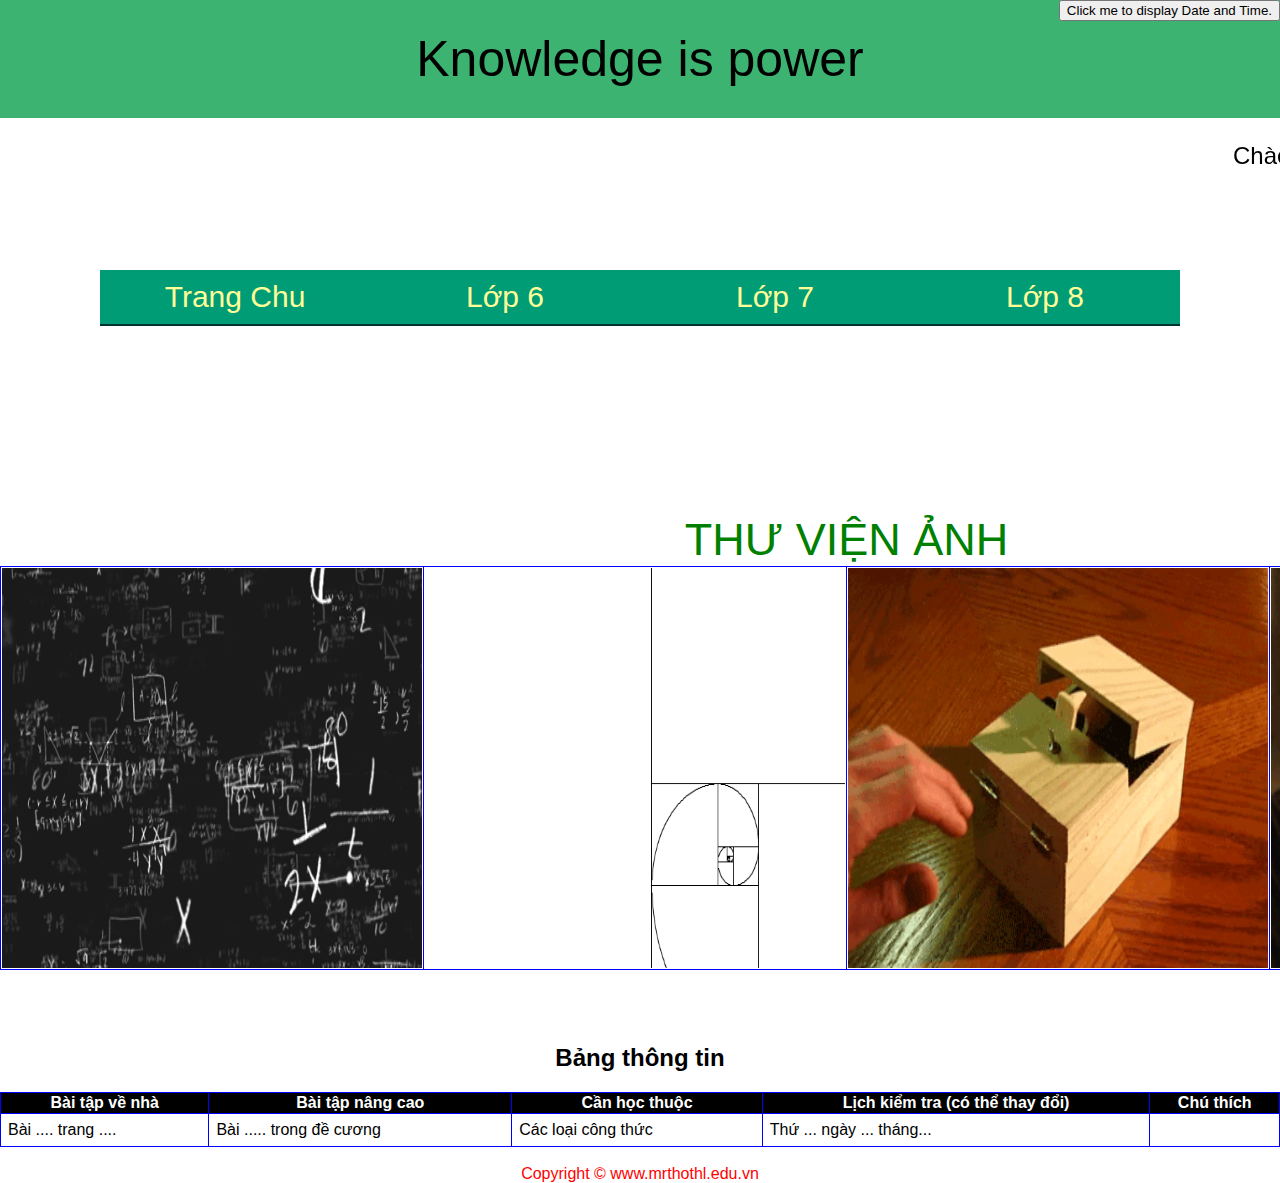
<file: index.html>
﻿
<button style="float:right"  type="button"
onclick="document.getElementById('demo').innerHTML = Date()"; >
Click me to display Date and Time.</button>
<p id="demo"></p>

<!DOCTYPE html>
<html>
	<head>
		<meta charset="UTF-8">
		<style>
			footer{
			text-align:center;
			}
			@-webkit-keyframes my {
				 0% { color: #F8CD0A; } 
				 50% { color: #fff;  } 
				 100% { color: #F8CD0A;  } 
			 }
			 @-moz-keyframes my { 
				 0% { color: #F8CD0A;  } 
				 50% { color: #fff;  }
				 100% { color: #F8CD0A;  } 
			 }
			 @-o-keyframes my { 
				 0% { color: #F8CD0A; } 
				 50% { color: #fff; } 
				 100% { color: #F8CD0A;  } 
			 }
			 @keyframes my { 
				 0% { color: #F8CD0A;  } 
				 50% { color: #fff;  }
				 100% { color: #F8CD0A;  } 
			 } 
			.cauchao{
				font-size:24px; <!-- kich thuoc chu -->
		         font-weight:bold; <!-- chu in dam -->
				 -webkit-animation: my 700ms infinite;
				 -moz-animation: my 700ms infinite; 
				 -o-animation: my 700ms infinite; 
				 animation: my 700ms infinite;
			}
			body{
				
				background-repeat : no-repeat;
				background-size: cover;
				background-opacity: 0.2;
			}
			
			table, th,td {
				border:1px solid blue;
				border-collapse:collapse;
				}
				td {
				padding: 7px;	
				}	
				th {
				text-align: center;
					}
				table#t01 th {
				background-color: black;
				color: white;
					}
				table#t01 tr:nth-child(odd) {
				background-color:#ff6347;
					}
			
			table#t02 {
			background-color:#f1f1c1;
				}
			header{
			text-align:center;
			background-color:MediumSeaGreen;
			padding: 30px;
			display: block;
			font-size:50px;
			}
			table#t03{
			border: 0px;
			float: center;
			}
		</style>
		<link rel="stylesheet" type="text/css" href="CSS/style.css">	
		<title> Trang chủ</title>
		<link rel="icon" href="./images/icon.png" text="images/png"/>
	</head>
		
	<header>
		Knowledge is power
	</header>
		<p class="cauchao">
		<marquee direction="left">Chào mừng các bạn đến với trang web học toán!</marquee>
	</p>
	<body>
	<nav>
		    <ul>
		        <li><a href="#">Trang Chu</a>
			<ul>
		                       <li><a href="#">Nhà khoa học nổi tiếng</a>
		                    	<ul>
		                        <li><a href="#">Albert Einstein</a></li>
		                        <li><a href="#">Nobel</a> </li>
		                        <li><a href="#">Gauss</a> </li>
		                    	</ul>
		                        </li>
		                        <li><a href="#">Câu chuyện toán học</a></li>
		                        <li><a href="#">Nhà khoa học Việt Nam</a></li>
                         	                        <li><a href="#">Lớp chủ nhiệm</a></li>
		              </ul>
		        </li>
		        <li><a href="#">Lớp 6</a>
			<ul>
		                       <li><a href="lop 6/toan 6.html">Nội dung Kiểm Tra 1T</a></li>
		                        <li><a href="#">SỐ HỌC</a></li>
		                        <li><a href="#">HÌNH HỌC</a></li>
                         	                        <li><a href="#">Đề kiểm tra</a></li>
		                 </ul>
		        </li>
		        <li><a href="#">Lớp 7</a>
		            <ul>
		                <li><a href="#">Nội dung kiểm tra 1T</a></li>
		                <li><a href="#">ĐẠI SỐ</a></li>
		                <li>
			            <a href="lop 7/hinhhoc.html">HÌNH HỌC</a>
	  			<ul>
		                        <li><a href="#">Cách chứng minh 2 đường thẳng song song</a></li>
		                        <li><a href="#">Hai góc so le trong?</a></li>
		                        <li><a href="#">Hai góc đồng vị?</a></li>
			      <li><a href="#">Hai góc trong cùng phía?</a></li>
		                        <li><a href="#">Hai góc đối đỉnh?</a></li>
		                   	 </ul>
			</li>
                         	                <li><a href="#">Đề kiểm tra</a></li>
		            </ul>
		        </li>
		<li><a href="#">Lớp 8</a>
		            <ul>
		                <li><a href="lop 8/toan 8.html">Bài tập rèn luyện</a> 
		                </li>
		            </ul>
		        </li>
		    </ul>
		</nav><br><br><br><br><br>
		<table style="width=100%";  id="t03";>
		<caption style="font-size:45px; color:green">THƯ VIỆN ẢNH</caption>
  			<tr>
    			<th width="420" height="400"><img src="images/bang.gif" width="420" height="400"></th>
    			<th width="420" scope="col"><img src="images/fibonacci.gif" width="420" height="400"></th>
    			<th width="420" scope="col"><img src="images/hop.gif" width="420" height="400"></th>
    			<th width="420" scope="col"><img src="images/launuocmat.gif" width="420" height="400"></th>
  			</tr>
		</table>
<br><br><br>

		<table style="width:100%"; id="t01";>
		<caption><h2>Bảng thông tin</h3></caption>
		  	<tr style="color:white";>
		    		<th>Bài tập về nhà</th>
		    		<th>Bài tập nâng cao</th> 
		   		<th>Cần học thuộc</th>
				<th>Lịch kiểm tra (có thể thay đổi)</th>
		    		<th>Chú thích</th>
		  	</tr>
		  	<tr>
		    		<td>Bài .... trang ....</td>
		    		<td>Bài ..... trong đề cương</td>
		    		<td>Các loại công thức</td>
				<td>Thứ ... ngày ... tháng...</td>
				<td>  </td>
		 	 </tr>
		</table><br>

	<footer style="color:red">Copyright &copy  www.mrthothl.edu.vn</footer>
	</body>
</htm
</file>
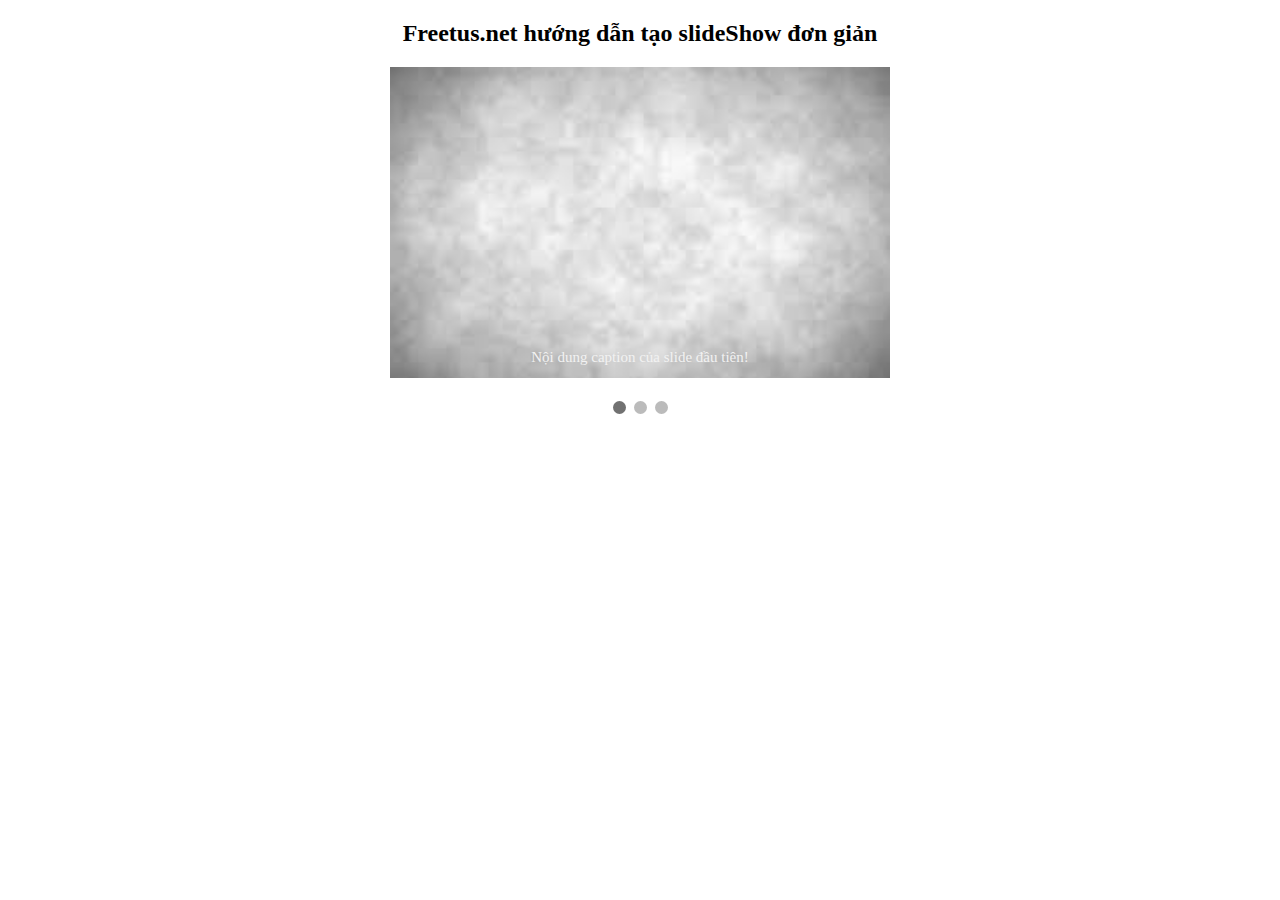
<file: chaythu/index.html>
﻿<!DOCTYPE html>
<html>
    <head>
        <meta charset="utf-8">
    </head>
	<style>
* {
  box-sizing:border-box
}
h2 {
  text-align: center;
}
/* Slideshow container */
.slideshow-container {
  max-width: 500px;
  position: relative;
  margin: auto;
}
/* Ẩn các slider */
.mySlides {
    display: none;
}
/* Định dạng nội dung Caption */
.text {
  color: #f2f2f2;
  font-size: 15px;
  padding: 8px 12px;
  position: absolute;
  bottom: 8px;
  width: 100%;
  text-align: center;
}
 
/* định dạng các chấm chuyển đổi các slide */
.dot {
  cursor:pointer;
  height: 13px;
  width: 13px;
  margin: 0 2px;
  background-color: #bbb;
  border-radius: 50%;
  display: inline-block;
  transition: background-color 0.6s ease;
}
/* khi được hover, active đổi màu nền */
.active, .dot:hover {
  background-color: #717171;
}
 
/* Thêm hiệu ứng khi chuyển đổi các slide */
.fade {
  -webkit-animation-name: fade;
  -webkit-animation-duration: 3s;
  animation-name: fade;
  animation-duration: 3s;
}
 
@-webkit-keyframes fade {
  from {opacity: .4} 
  to {opacity: 1}
}
 
@keyframes fade {
  from {opacity: .4} 
  to {opacity: 1}
}
	</style>
    <body> 
      <div class="slideshow-container">
        <h2>Freetus.net hướng dẫn tạo slideShow đơn giản</h2>
        <div class="mySlides fade">
          <img src="images/trangden4.jpg" style="width:100%">
          <div class="text">Nội dung caption của slide đầu tiên!</div>
        </div>

        <div class="mySlides fade">
          <img src="images/truongthl.jpg" style="width:100%">
          <div class="text">Nội dung caption của slide thứ 2!</div>
        </div>

        <div class="mySlides fade">
          <img src="images/xeHD.jpg" style="width:100%">
          <div class="text">Nội dung caption của slide thứ 3!</div>
        </div>
      </div>
      <br>

      <div style="text-align:center">
        <span class="dot" onclick="currentSlide(0)"></span> 
        <span class="dot" onclick="currentSlide(1)"></span> 
        <span class="dot" onclick="currentSlide(2)"></span> 
      </div>  
<script>
  //khai báo biến slideIndex đại diện cho slide hiện tại
  var slideIndex;
  // KHai bào hàm hiển thị slide
  function showSlides() {
      var i;
      var slides = document.getElementsByClassName("mySlides");
      var dots = document.getElementsByClassName("dot");
      for (i = 0; i < slides.length; i++) {
         slides[i].style.display = "none";  
      }
      for (i = 0; i < dots.length; i++) {
          dots[i].className = dots[i].className.replace(" active", "");
      }
 
      slides[slideIndex].style.display = "block";  
      dots[slideIndex].className += " active";
      //chuyển đến slide tiếp theo
      slideIndex++;
      //nếu đang ở slide cuối cùng thì chuyển về slide đầu
      if (slideIndex > slides.length - 1) {
        slideIndex = 0
      }    
      //tự động chuyển đổi slide sau 5s
      setTimeout(showSlides, 5000);
  }
  //mặc định hiển thị slide đầu tiên 
  showSlides(slideIndex = 0);
 
 
  function currentSlide(n) {
    showSlides(slideIndex = n);
  }
</script>
    </body>
</html>
</file>
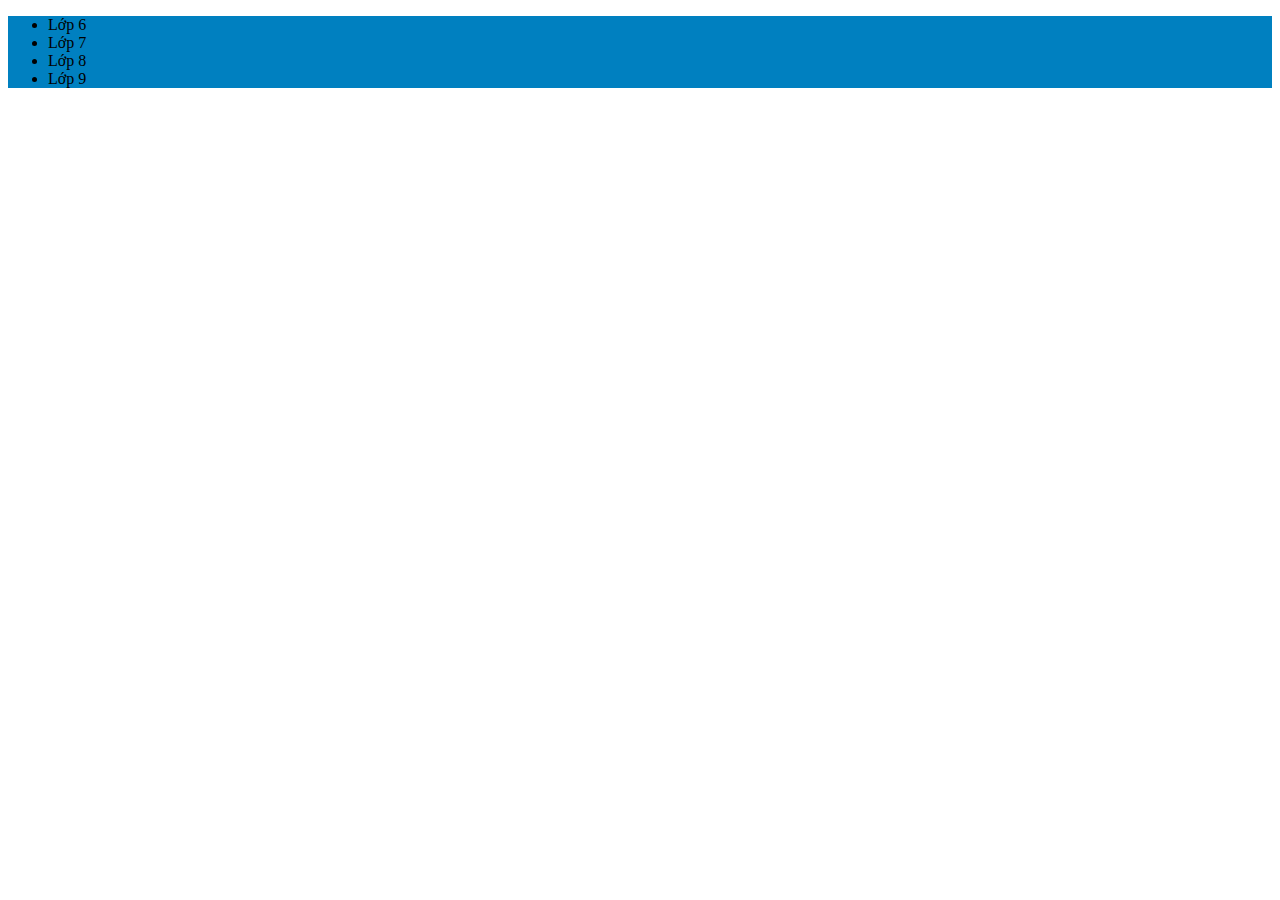
<file: thumenu.html>
<!doctype html>
<html>
<head>
    <meta charset="utf-8">
    <title>Untitled Document</title>
    <style>
		.menu{
        background-color: #0080C0;
    }
 
    .menu>li{
        float: left;
        margin-right: 15px;
    }
     
    .menu>li>a{
        text-transform: uppercase;
        color: #fff;
    }
 
    .menu li{
        position: relative;
    }
 
    .menu li a{
        padding: 10px;
        line-height: 20px;
        display: inline-block;
    }
 
    .menu .sub-menu{
        display: none;
        position: absolute;
        top: 0;
        left: 100%;
        width: 200px;
        background-color: #eee;
        padding: 5px 20px;
    }
     
    .menu li:hover>.sub-menu{
        display: block;
    }
 
    .menu>li>.sub-menu{
        top: 40px;
        left: 0;
    }
		
	</style>
</head>

<body>
	<div class="menu">
        <ul>
          <li>Lớp 6</li>
            <ul class="sub-menu">
                <li> Bài tập cơ bản </li>
                <li> Bài tập nâng cao </li>
                <li> Bài tập mẫu </li>
                <li> Đề kiểm tra </li>
            </ul>
          <li>Lớp 7</li>
            <ul class="sub-menu">
                <li> Bài tập cơ bản </li>
                <li> Bài tập nâng cao </li>
                <li> Bài tập mẫu </li>
                <li> Đề kiểm tra </li>
            </ul>
          <li>Lớp 8</li>
            <ul class="sub-menu">
                <li> Bài tập cơ bản </li>
                <li> Bài tập nâng cao </li>
                <li> Bài tập mẫu </li>
                <li> Đề kiểm tra </li>
            </ul>
          <li>Lớp 9</li>
            <ul class="sub-menu">
                <li> Bài tập cơ bản </li>
                <li> Bài tập nâng cao </li>
                <li> Bài tập mẫu </li>
                <li> Đề kiểm tra </li>
            </ul>
        </ul>
     </div>
</body>
</html>
</file>
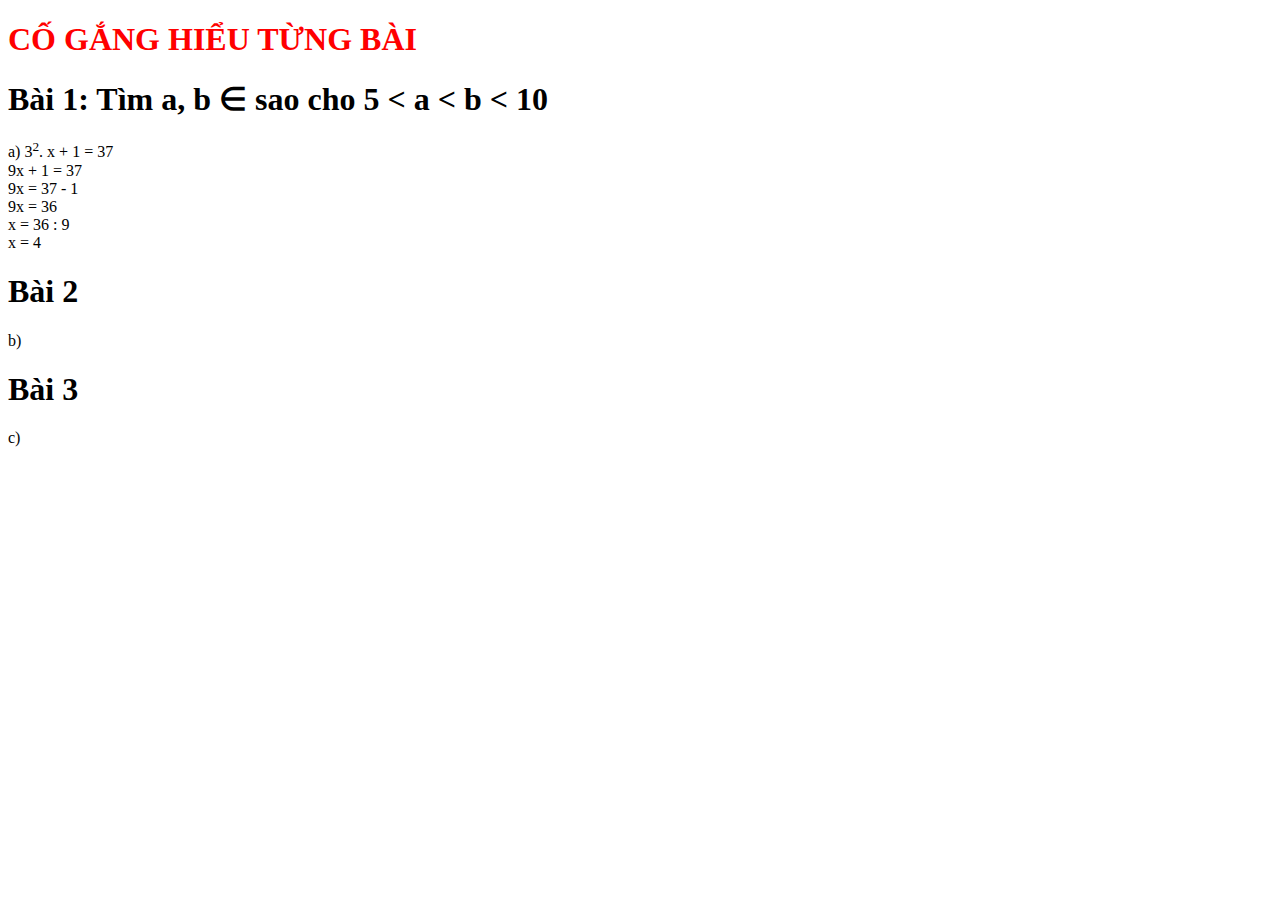
<file: BaiTap/Bai tap kho mot sao.html>
﻿
<!DOCTYPE html>
<html>
<body>
<h1 style="color:red">CỐ GẮNG HIỂU TỪNG BÀI</h1>
<h1>Bài 1: Tìm a, b &isin; sao cho 5 < a < b < 10 </h1>
<p>
a) 3<sup>2</sup>. x + 1 = 37<br>
9x + 1 = 37<br>
9x = 37 - 1<br>
9x = 36<br>
x = 36 : 9<br>
x = 4
</p>

<h1>Bài 2</h1>
<p>
b) 

<h1>Bài 3</h1>
<p>
c) 
</p>
</p><br>
</body>
</html>
</file>
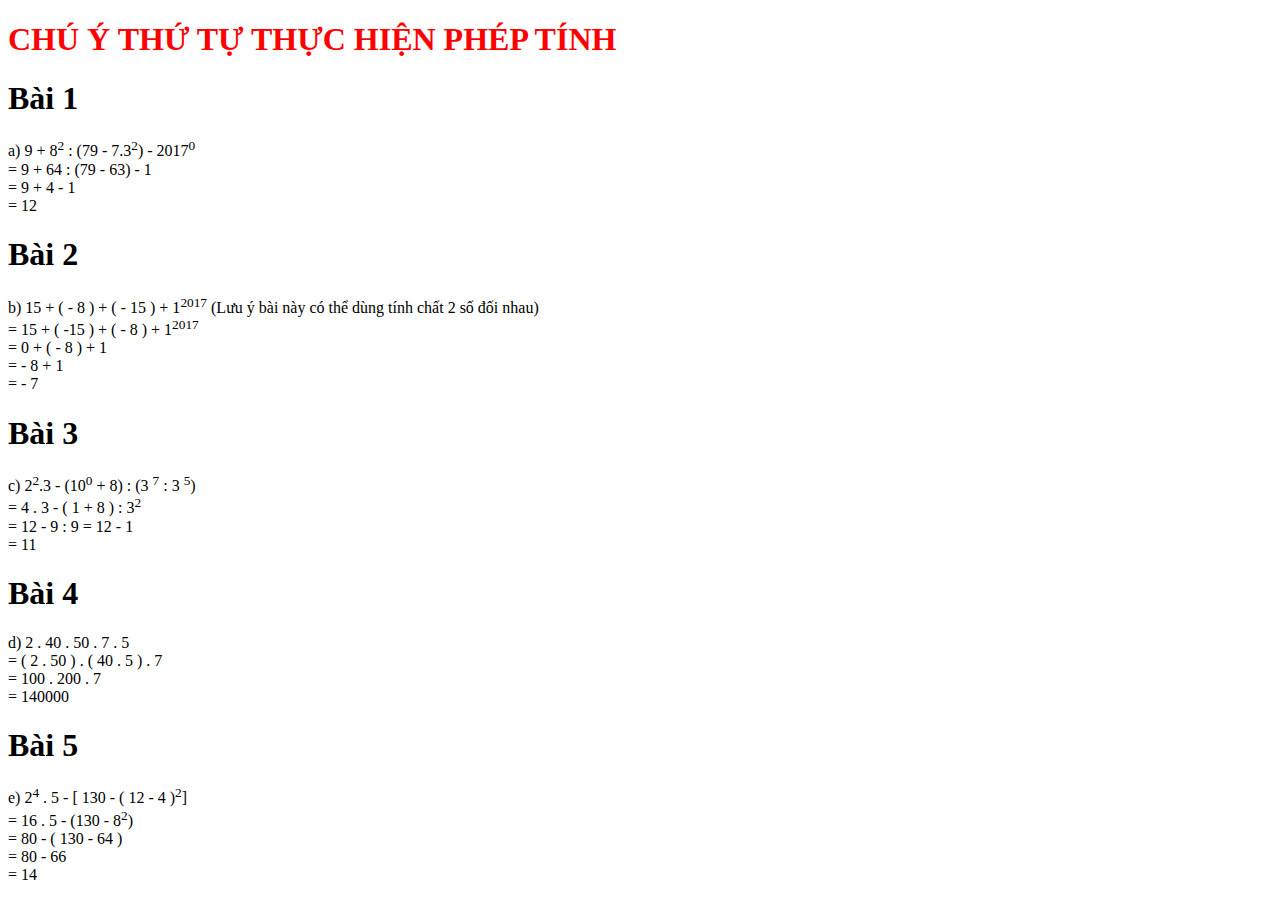
<file: BaiTap/Bai tap mau ve thuc hien tinh.html>
﻿
<!DOCTYPE html>
<html>
<body>
<h1 style="color:red">CHÚ Ý THỨ TỰ THỰC HIỆN PHÉP TÍNH</h1>
<h1>Bài 1</h1>
<p>
a) 9 + 8<sup>2</sup> : (79 - 7.3<sup>2</sup>) - 2017<sup>0</sup><br>
= 9 + 64 : (79 - 63) - 1<br>
= 9 + 4 - 1<br>
= 12
</p>

<h1>Bài 2</h1>
<p>
b) 15 + ( - 8 ) + ( - 15 ) + 1<sup>2017</sup>  (Lưu ý bài này có thể dùng tính chất 2 số đối nhau)<br>
= 15 + ( -15 ) + ( - 8 ) + 1<sup>2017</sup><br>
= 0 + ( - 8 ) + 1<br>
= - 8 + 1<br>
= - 7
</p>

<h1>Bài 3</h1>
<p>
c) 2<sup>2</sup>.3 - (10<sup>0</sup> + 8) : (3 <sup>7</sup> : 3 <sup>5</sup>)<br>
= 4 . 3 - ( 1 + 8 ) : 3<sup>2</sup><br>
= 12 - 9 : 9
= 12 - 1<br>
= 11
</p>

<h1>Bài 4</h1>
<p>
d) 2 . 40 . 50 . 7 . 5<br>
= ( 2 . 50 ) . ( 40 . 5 ) . 7<br>
= 100 . 200 . 7<br>
= 140000
</p>

<h1>Bài 5</h1>
<p>
e) 2<sup>4</sup> . 5 - [ 130 - ( 12 - 4 )<sup>2</sup>]<br>
= 16 . 5 - (130 - 8<sup>2</sup>)<br>
= 80 - ( 130 - 64 )<br>
= 80 - 66<br>
= 14 
</p>
</body>
</html>
</file>
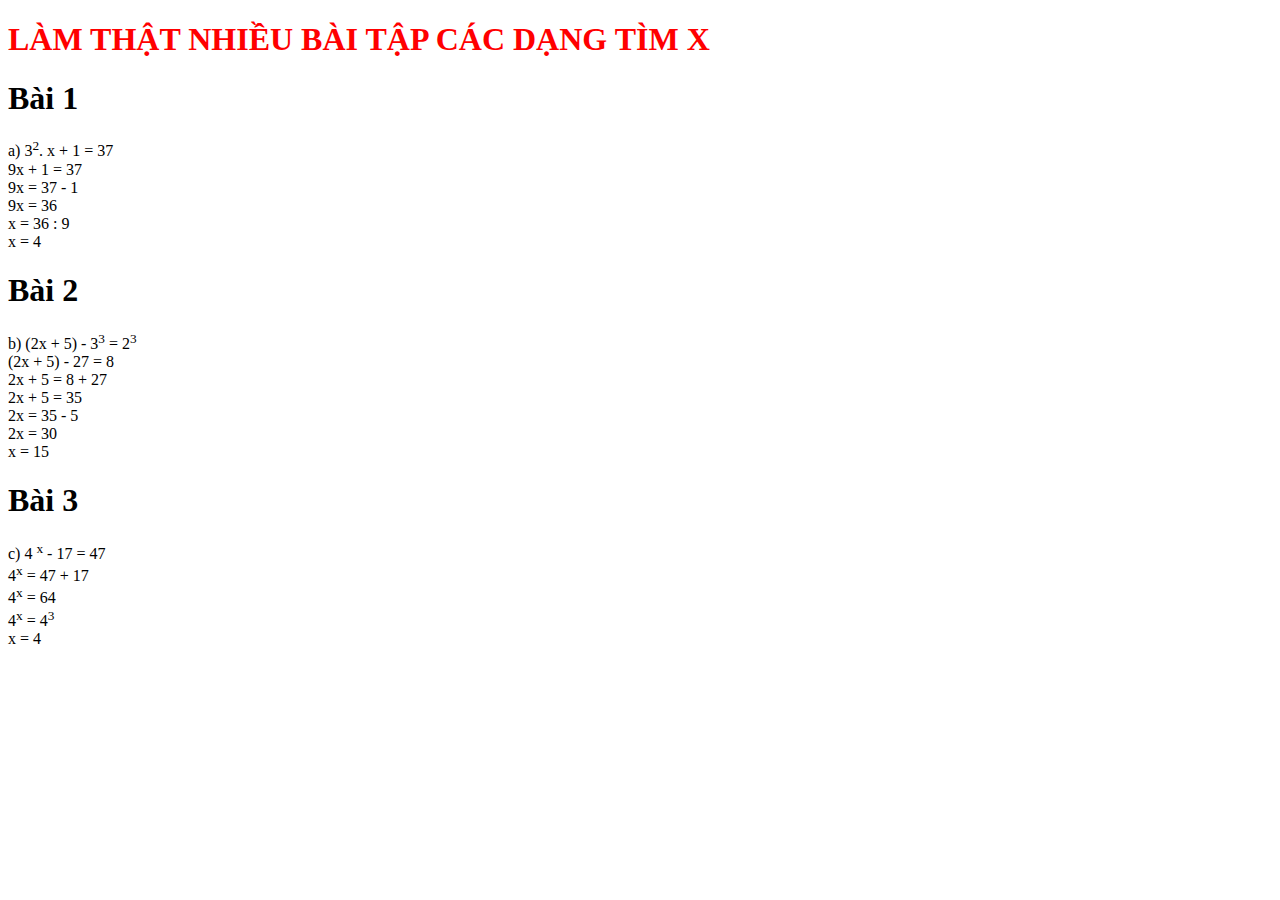
<file: BaiTap/Bai tap mau ve tim x.html>
﻿
<!DOCTYPE html>
<html>
<body>
<h1 style="color:red">LÀM THẬT NHIỀU BÀI TẬP CÁC DẠNG TÌM X</h1>
<h1>Bài 1</h1>
<p>
a) 3<sup>2</sup>. x + 1 = 37<br>
9x + 1 = 37<br>
9x = 37 - 1<br>
9x = 36<br>
x = 36 : 9<br>
x = 4
</p>

<h1>Bài 2</h1>
<p>
b) (2x + 5) - 3<sup>3</sup> = 2<sup>3</sup> <br>
(2x + 5) - 27 = 8<br>
2x + 5 = 8 + 27<br>
2x + 5 = 35<br>
2x = 35 - 5<br>
2x = 30<br>
x = 15

<h1>Bài 3</h1>
<p>
c) 4 <sup>x</sup> - 17 = 47<br>
4<sup>x</sup> = 47 + 17<br>
4<sup>x</sup> = 64<br>
4<sup>x</sup> = 4<sup>3</sup><br>
x = 4
</p>
</p><br>
</body>
</html>
</file>
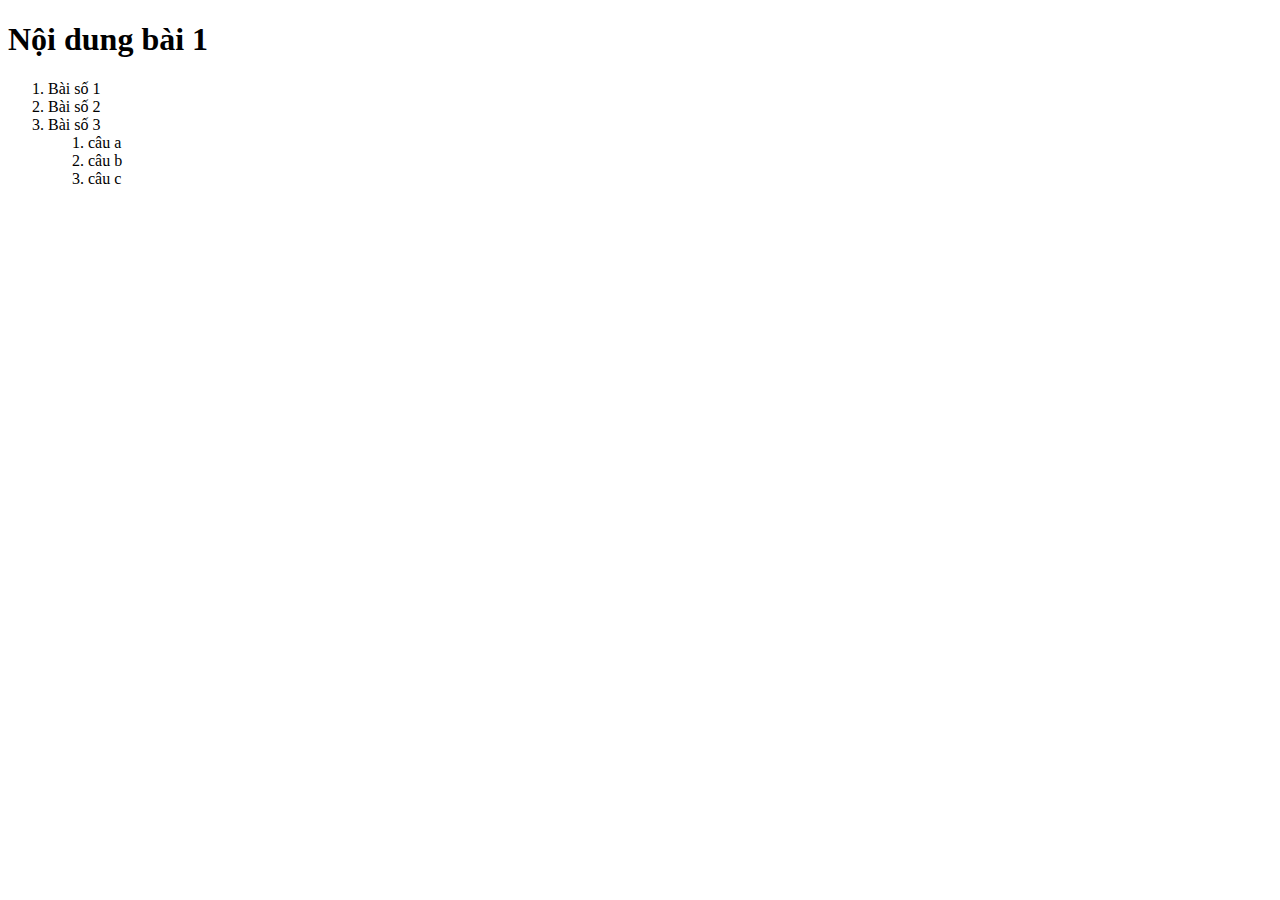
<file: BaiTap/Baitap1.html>
<!DOCTYPE html>
<html>
<body>
<h1>Nội dung bài 1</h1>
<ol>
  <li>
    Bài số 1
  </li>
  <li>
    Bài số 2
  </li>
  <li>
    Bài số 3
    <ol>
      <li>
        câu a
      </li>
      <li>
        câu b
      </li>
      <li>
        câu c
      </li>
    </ol>
  </li>
</ol>
</body>
</html>
</file>
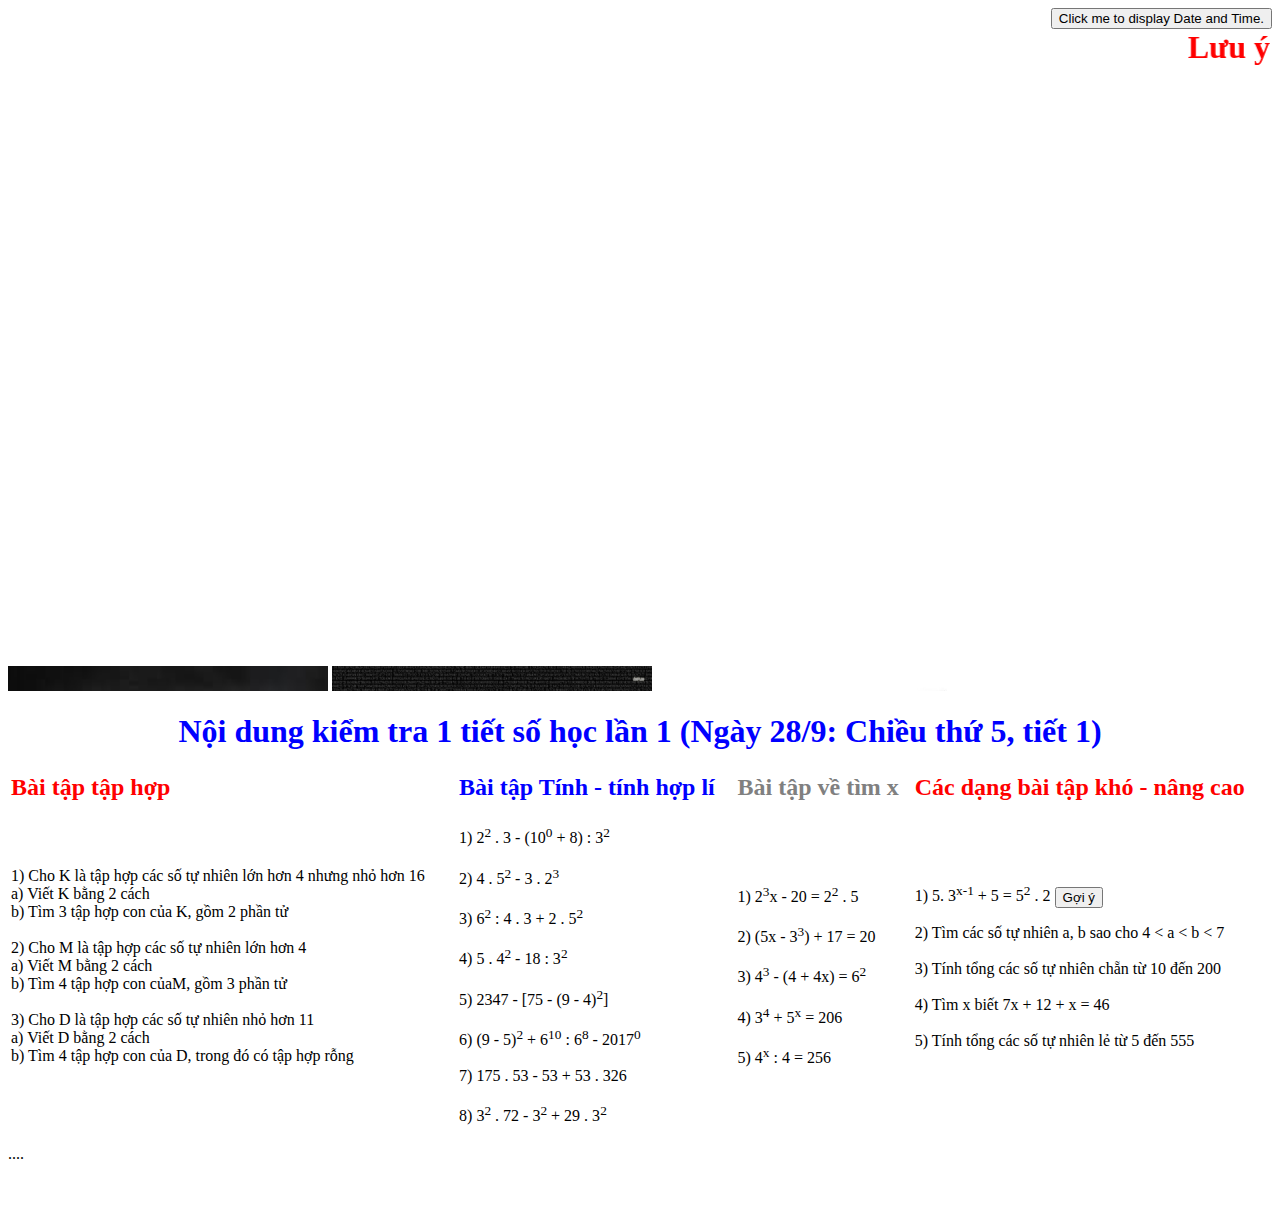
<file: lop 6/toan 6.html>
﻿<button style="float:right"  type="button"
onclick="document.getElementById('demo').innerHTML = Date()"; >
Click me to display Date and Time.</button>
<p id="demo"></p>

<h1 style="color:red"><marquee onmouseover="this.stop()" onmouseout="this.start()" scrollamount="10" loop="50">Lưu ý thứ tự thực hiện phép tính</marquee></h1>


<marquee id="marq" scrollamount="3" direction="up" loop="50" scrolldelay="0" onmouseover="this.stop()" onmouseout="this.start()">

<a href="Link"><img src="images/nen6.jpg" title="Bạn nhận ra ai đây?" width="320" height="300"/> </a>

<a href="Link"><img src="images/MathHD2.png" title="Số Pi" width="320" height="300"/> </a>

<a href="Link"><img src="images/anhlop.jpg" title="Lớp 6A4" width="320" height="300"/> </a>

<a href="Link"><img src="images/avatar.jpg" title="Who is this?" width="320" height="300"/> </a>
</marquee>

<html>
<head>
</head>
<title>Toán 6</title>
	<style>
	
		body{
		
		background-repeat : no-repeat;
		background-size: cover;
		background-opacity: 0.2;
		}
	th{
	text-align: left;
	}
	</style>
<body>
	<table style="width:100%">
<caption><h1 style="color:blue">Nội dung kiểm tra 1 tiết số học lần 1 (Ngày 28/9: Chiều thứ 5, tiết 1)</h1></caption>
		<tr>
		    <th><h2 style="color: red">Bài tập tập hợp</h2></th>
		    <th><h2 style="color:blue">Bài tập Tính - tính hợp lí</h2></th> 
		    <th><h2 style="color: gray">Bài tập về tìm x</h2></th>
		    <th><h2 style="color:red">Các dạng bài tập khó - nâng cao</h2></th>
		  </tr>
	<td>
		<p>
		1) Cho K là tập hợp các số tự nhiên lớn hơn 4 nhưng nhỏ hơn 16<br>
		a) Viết K bằng 2 cách<br>
		b) Tìm 3 tập hợp con của K, gồm 2 phần tử<br><br>

		2) Cho M là tập hợp các số tự nhiên lớn hơn 4 <br>
		a) Viết M bằng 2 cách<br>
		b) Tìm 4 tập hợp con củaM, gồm 3 phần tử<br><br>

		3) Cho D là tập hợp các số tự nhiên nhỏ hơn 11 <br>
		a) Viết D bằng 2 cách<br>
		b) Tìm 4 tập hợp con của D, trong đó có tập hợp rỗng<br><br>
		</p>
	</td>
	<td>
		<p>
		1) 2<sup>2</sup> . 3 - (10<sup>0</sup> + 8) : 3<sup>2</sup><br><br>
		2) 4 . 5<sup>2</sup> - 3 . 2<sup>3</sup><br><br>
		3) 6<sup>2</sup> : 4 . 3 + 2 . 5<sup>2</sup><br><br>
		4) 5 . 4<sup>2</sup> - 18 : 3<sup>2</sup><br><br>
		5) 2347 - [75 - (9 - 4)<sup>2</sup>]<br><br>
		6) (9 - 5)<sup>2</sup> + 6<sup>10</sup> : 6<sup>8</sup> - 2017<sup>0</sup><br><br>
		7) 175 . 53 - 53 + 53 . 326<br><br>
		8) 3<sup>2</sup> . 72 - 3<sup>2</sup> + 29 . 3<sup>2</sup><br>
		</p>
	</td>
	<td>
		<p>
		1) 2<sup>3</sup>x - 20 = 2<sup>2</sup> . 5<br><br>
		2) (5x - 3<sup>3</sup>) + 17 = 20<br><br>
		3) 4<sup>3</sup> - (4 + 4x) = 6<sup>2</sup> <br><br>
		4) 3<sup>4</sup> + 5<sup>x</sup> = 206<br><br>
		5) 4<sup>x</sup> : 4 = 256<br>
		</p>
		</td>
	<td>
		<p>
		1) 5. 3<sup>x-1</sup> + 5 = 5<sup>2</sup> . 2
	<button type="button" onclick= "cau16()">Gợi ý</button>
	<p id="cau16"></p>
	<script>
function cau16(){
	document.getElementById("cau16").innerHTML="Tìm cách đưa về 3<sup>x-1</sup> = ... ";
}
	</script>
		2) Tìm các số tự nhiên a, b sao cho 4 < a < b < 7<br><br>
		3) Tính tổng các số tự nhiên chẵn từ 10 đến 200<br><br>
		4) Tìm x biết 7x + 12 + x = 46<br><br> 
		5) Tính tổng các số tự nhiên lẻ từ 5 đến 555<br><br>
		</p>
	</td>
	</tr>
</table>
<p>....</p>
<audio autoplay >
<source src="media/YesterdayOnceMore.mp3" type="audio/mp3">
</audio>
<p>&nbsp;</p>
</body>
</html>
</file>
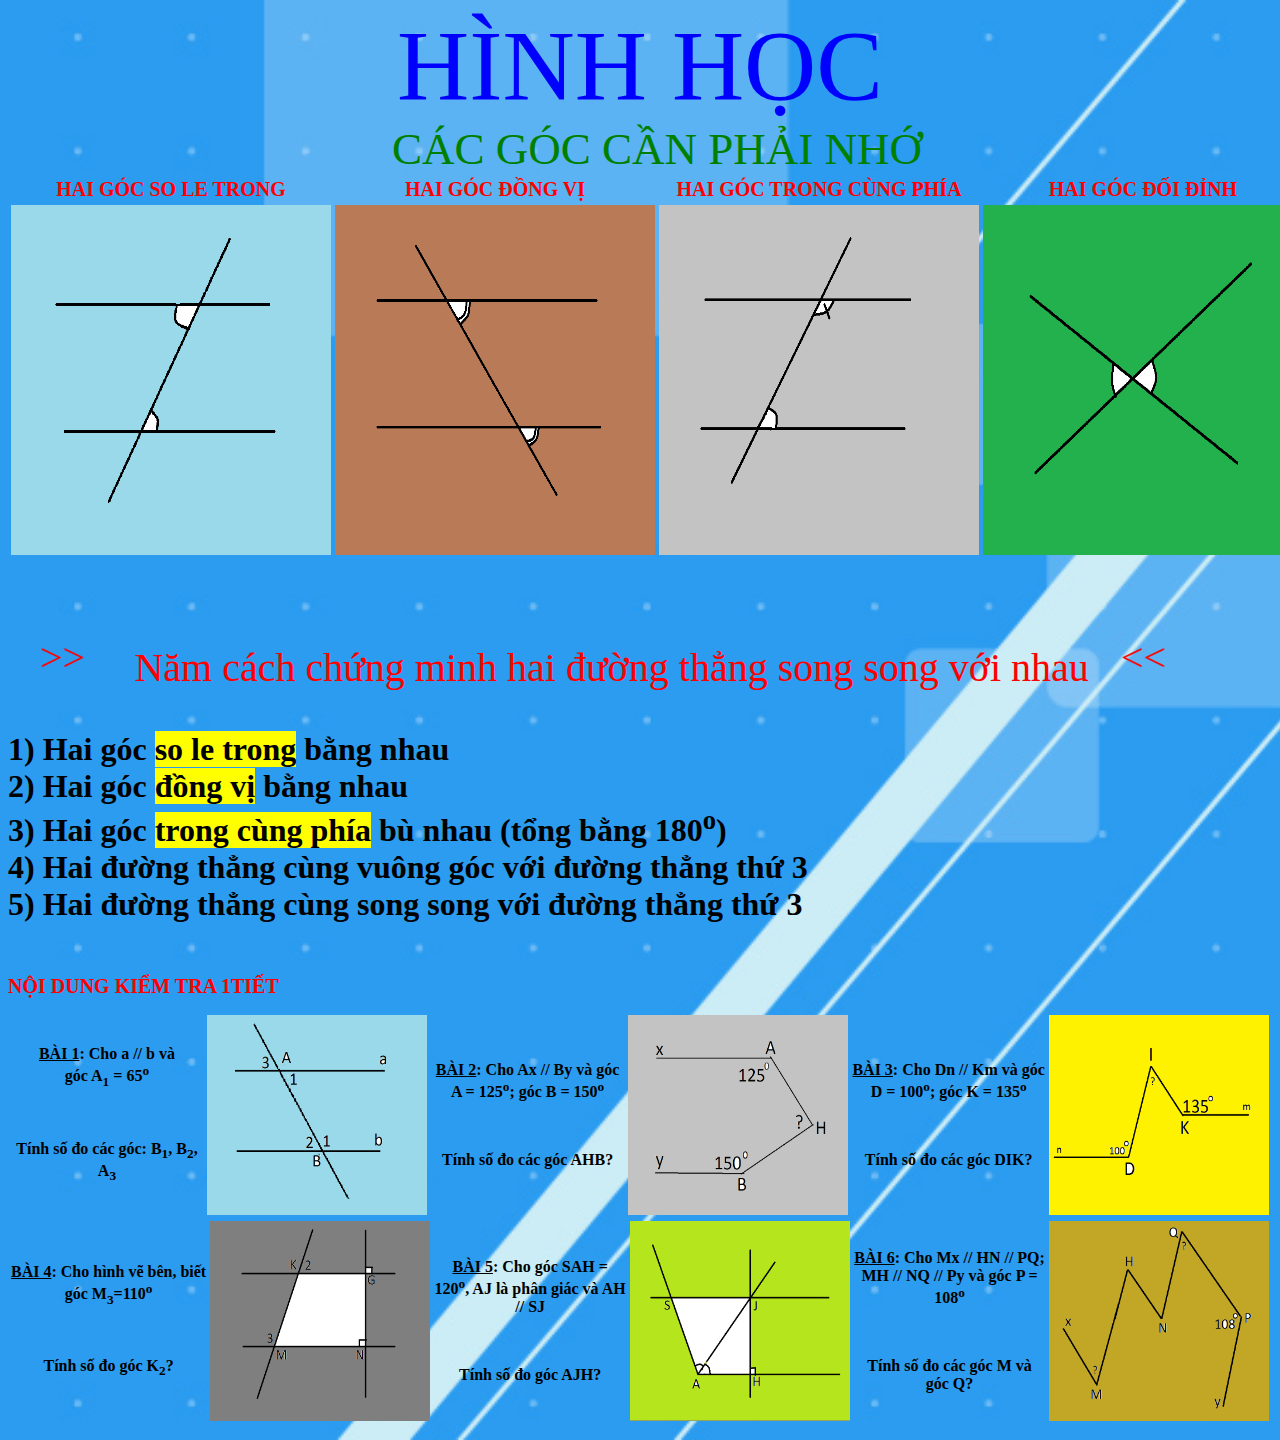
<file: Lop 7/hinhhoc.html>
﻿<html>
<header>
HÌNH HỌC
</header>
<title>
</title>
<style>
	body{
		background-image:url('images/MathHD12.jpg');
		background-color: rgb(60, 179, 113);
		background-repeat : no-repeat;
		background-size: cover;
		background-opacity: 0.2;
		}
	header{
		font-size:100px;
		color:blue;
		text-align:center;
	}
</style>
<body>
<table style="width=100%";  id="t01";>
		<caption style="font-size:45px; color:green">CÁC GÓC CẦN PHẢI NHỚ</caption>
			<tr style="color:red; font-size:20px";>
		    		<th>HAI GÓC SO LE TRONG</th>
		    		<th>HAI GÓC ĐỒNG VỊ</th> 
		   		<th>HAI GÓC TRONG CÙNG PHÍA</th>
				<th>HAI GÓC ĐỐI ĐỈNH</th>
		  	</tr>
  			<tr>
    			<th width="320" height="350"><img src="images/soletrong.png" width="320" height="350"></th>
    			<th width="320" scope="col"><img src="images/dongvi.png" width="320" height="350"></th>
    			<th width="320" scope="col"><img src="images/trongcungphia.png" width="320" height="350"></th>
    			<th width="320" scope="col"><img src="images/doidinh.png" width="320" height="350"></th>
  			</tr>
		</table><br><br>
		
		<p style="color:red; font-size: 40px">
	<marquee behavior="alternate" width="10%" >>></marquee>Năm cách chứng minh hai đường thẳng song song với nhau<marquee behavior="alternate" width="10%"><< </marquee>
		</p>
	<h1>
	1) Hai góc <mark>so le trong</mark> bằng nhau<br>
	2) Hai góc <mark>đồng vị</mark> bằng nhau<br>
	3) Hai góc <mark>trong cùng phía</mark> bù nhau (tổng bằng 180<sup>o</sup>)<br>
	4) Hai đường thẳng cùng vuông góc với đường thẳng thứ 3<br>
	5) Hai đường thẳng cùng song song với đường thẳng thứ 3<br>
	</h1><br>	
		
	<h1 style="color:red; font-size:20px"> NỘI DUNG KIỂM TRA 1TIẾT</h1>
		<table style="width=100%";  id="t02";>
			<tr>
    			<th width=220" height="200"><p> <ins>BÀI 1</ins>: Cho a // b và <br> góc A<sub>1</sub> = 65<sup>o</sup></p><br>
<p>Tính số đo các góc: B<sub>1</sub>, B<sub>2</sub>, A<sub>3</sub></p></th>
    			<th width="220" scope="col"><img src="images/bt1kt1t.png" width="220" height="200"></th>
			<th width=220" height="200"><p> <ins>BÀI 2</ins>: Cho Ax // By và góc <br>A = 125<sup>o</sup>; góc B = 150<sup>o</sup> </p><br>
<p>Tính số đo các góc AHB?</p></th>
    			<th width="220" scope="col"><img src="images/bt2kt1t.png" width="220" height="200"></th>
			<th width=220" height="200"><p> <ins>BÀI 3</ins>: Cho Dn // Km và góc <br>D = 100<sup>o</sup>; góc K = 135<sup>o</sup> </p><br>
<p>Tính số đo các góc DIK?</p></th>
    			<th width="220" scope="col"><img src="images/bt3kt1t.png" width="220" height="200"></th>
    		</table>
		<table style="width=100%";  id="t03";>
			<tr>
    			<th width=220" height="200"><p> <ins>BÀI 4</ins>: Cho hình vẽ bên, biết góc M<sub>3</sub>=110<sup>o</sup></p><br>
<p>Tính số đo góc K<sub>2</sub>?</p></th>
    			<th width="220" scope="col"><img src="images/bt4kt1t.png" width="220" height="200"></th>
			<th width=220" height="200"><p> <ins>BÀI 5</ins>: Cho góc SAH = 120<sup>o</sup>, AJ là phân giác và AH // SJ</p><br>
<p>Tính số đo góc AJH?</p></th>
    			<th width="220" scope="col"><img src="images/bt5kt1t.png" width="220" height="200"></th>
			<th width=220" height="200"><p> <ins>BÀI 6</ins>: Cho Mx // HN // PQ; MH // NQ // Py và góc P = 108<sup>o</sup></p><br>
<p>Tính số đo các góc M và góc Q?</p></th>
    			<th width="220" scope="col"><img src="images/bt6kt1t.png" width="220" height="200"></th>
    		</table>
<p></p>
  			
</body>
</html>
</file>
<file: CSS/style.css>
div.container {
    width: 100%;
    border: 1px solid gray;
}




h1 {
	color:#EDEDED;
  text-align:center;
  font-family: 'Open Sans', sans-serif;
  
}

nav {
	display:table;
	margin:100px auto;
	box-shadow:0px 2px 0px #023333;  	
}

ul {
	margin:0;
	padding:0;
	list-style:none;
}

ul ul {
	opacity:0;
	position:absolute;
	top:160%;
	visibility:hidden;
	transition:all .4s ease;
	-webkit-transition:all .4s ease;
}

ul ul ul {
	top:0%;
	left:160%;
}
ul ul li:hover > ul {
	top:0%;
	left:100%;
	opacity:1;
	visibility:visible;
}
ul li:hover > ul {
	opacity:1;
	top:100%;
	visibility:visible;
}
ul li {
	float:left;
	position:relative;
}
ul ul li {
	float:none;
}
ul li {
	background-color:#009C75;
	cursor: pointer;
}
ul a {
	font-size: 30px;	
	text-decoration:none;
	display:block;
	color:#FF9;
	padding:10px 15px;
	width:9em;
	text-align:center;
  	font-family: 'Open Sans', sans-serif;
}
ul li:hover {
	background-color:#007373;
}
ul li a:hover {
	background-color:#7FFF00;
}

/* Banner */
* {box-sizing:border-box}
    body {font-family: Verdana,sans-serif;margin:0}

/* Slideshow container */
.slideshow-container {
  max-width: 1000px;
  position: relative;
  margin: auto;
}

/* Next & previous buttons */
.prev, .next {
  cursor: pointer;
  position: absolute;
  top: 0;
  top: 50%;
  width: auto;
  padding: 16px;
  color: white;
  font-weight: bold;
  font-size: 18px;
  transition: 0.6s ease;
  border-radius: 3px;
}

/* Position the "next button" to the right */
.next {
  right: 0;
  border-radius: 3px 0 0 3px;
}

/* On hover, add a black background color with a little bit see-through */
.prev:hover, .next:hover {
  background-color: gray;
}

/* The dots/bullets/indicators */
.dot {
  cursor:pointer;
  height: 13px;
  width: 13px;
  margin: 0 2px;
  position: relative;
  background-color: #bbb;
  border-radius: 50%;
  display: inline-block;
  transition: background-color 0.6s ease;
}

.active, .dot:hover {
  background-color: #717171;
}

/* Fading animation */
.fade {
  -webkit-animation-name: fade;
  -webkit-animation-duration: 1.5s;
  animation-name: fade;
  animation-duration: 1.5s;
}

@-webkit-keyframes fade {
  from {opacity: .4}
  to {opacity: 1}
}

@keyframes fade {
  from {opacity: .4}
  to {opacity: 1}
}

/* On smaller screens, decrease text size */
@media only screen and (max-width: 300px) {
  .slprev, .slnext,.text {font-size: 11px}
}

.a{
  margin-top: 1000px;
}
</file>
